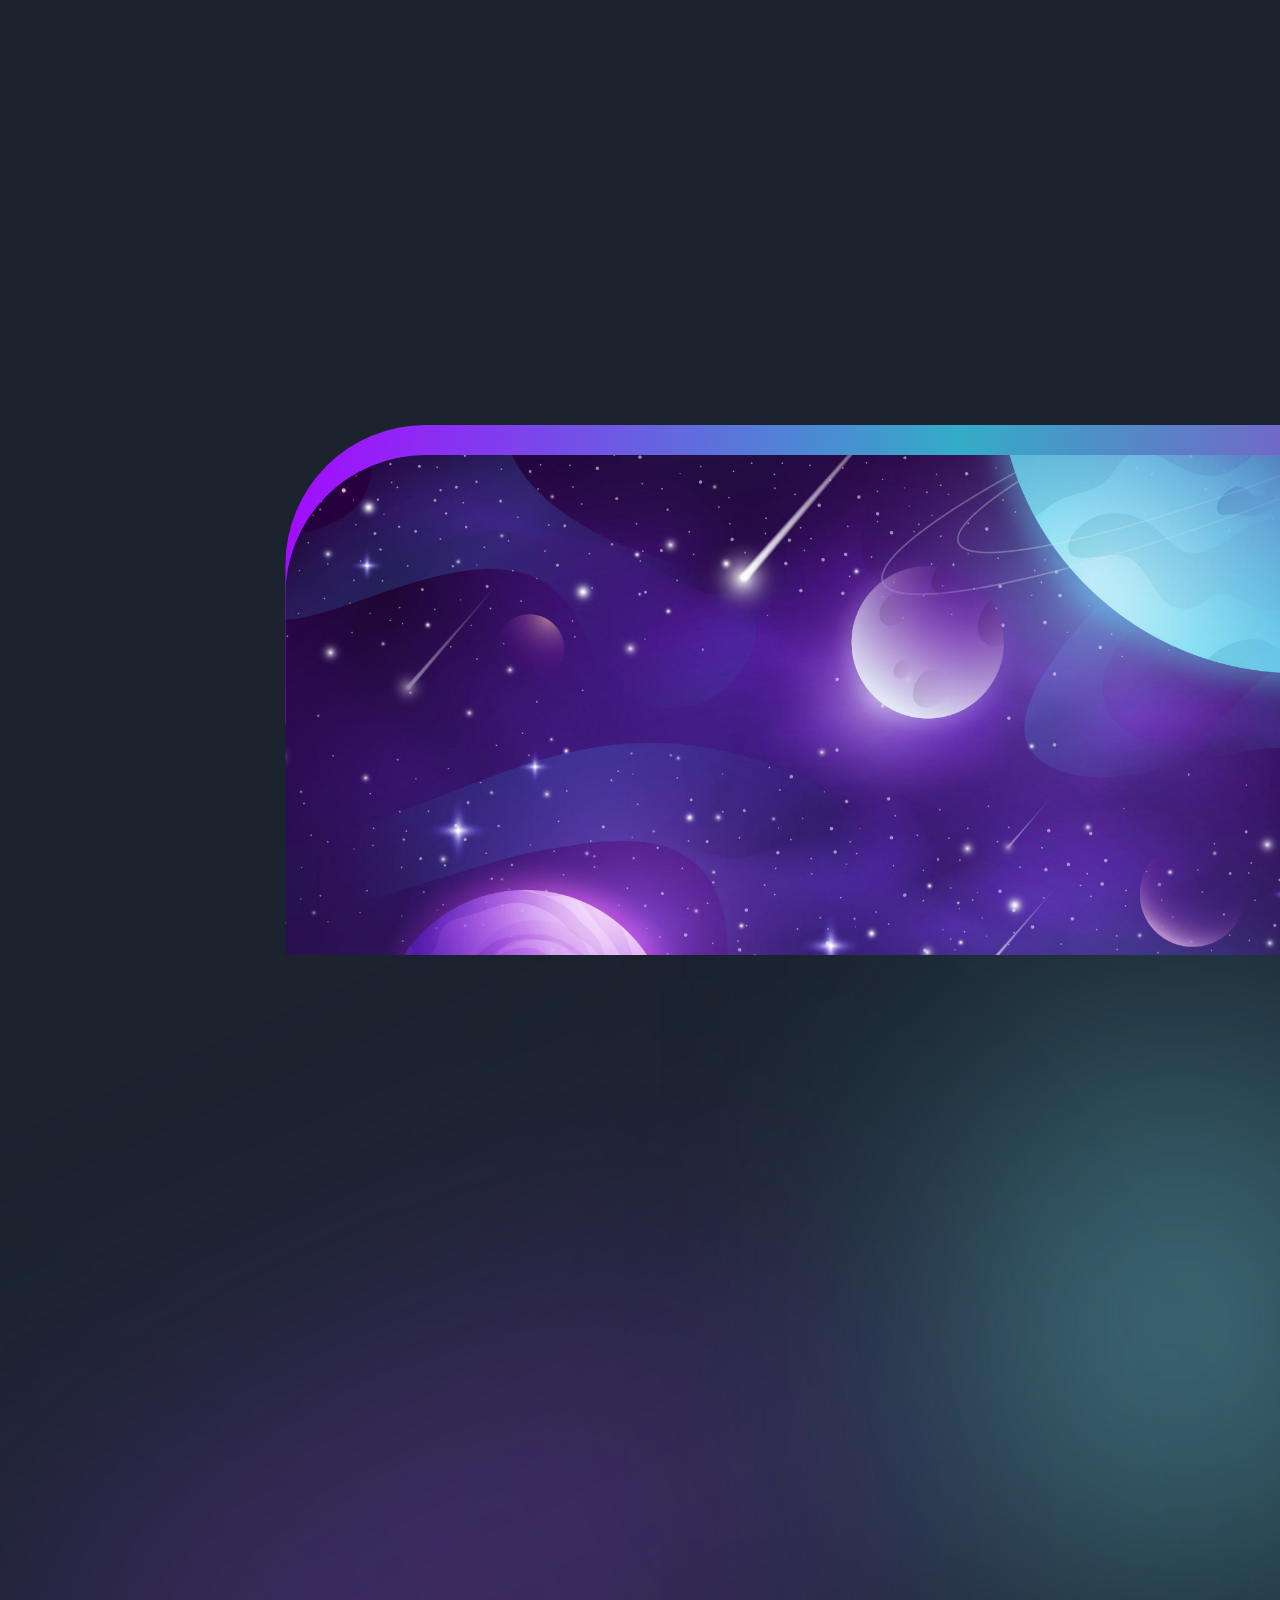
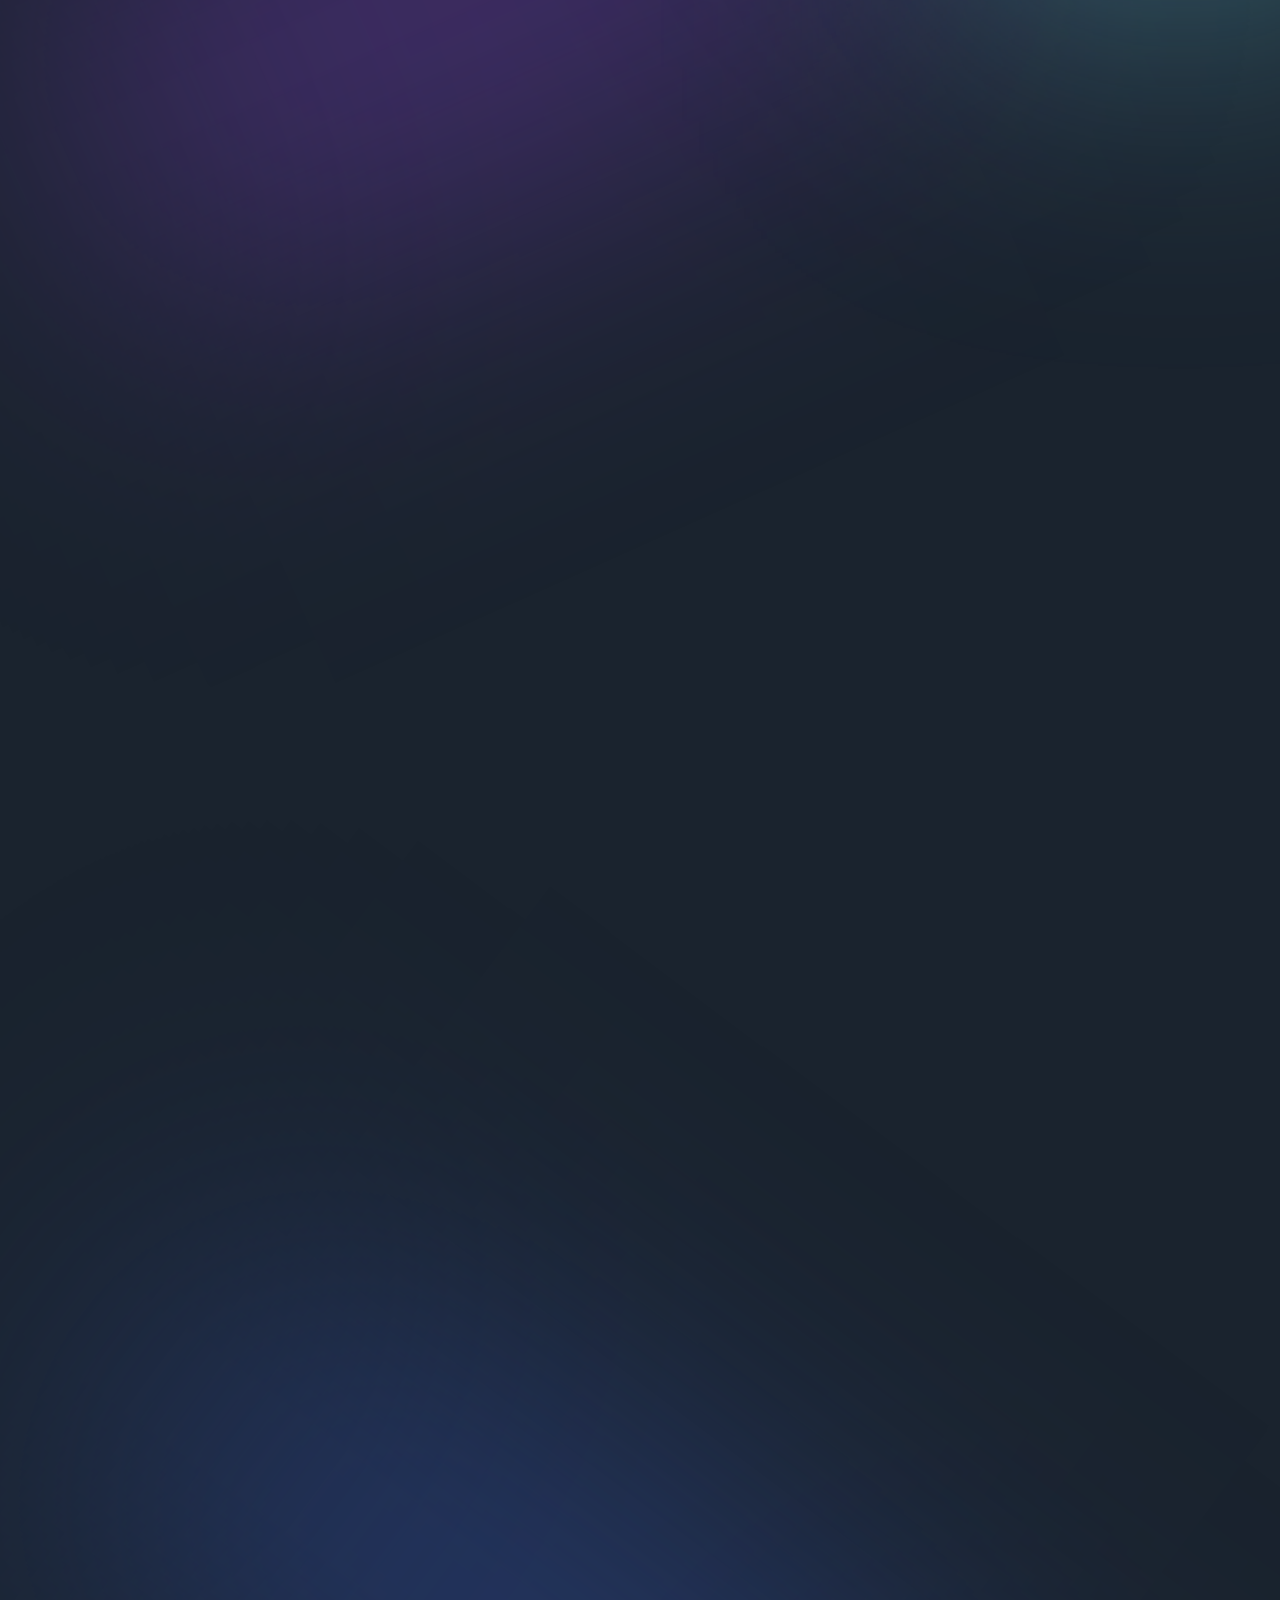
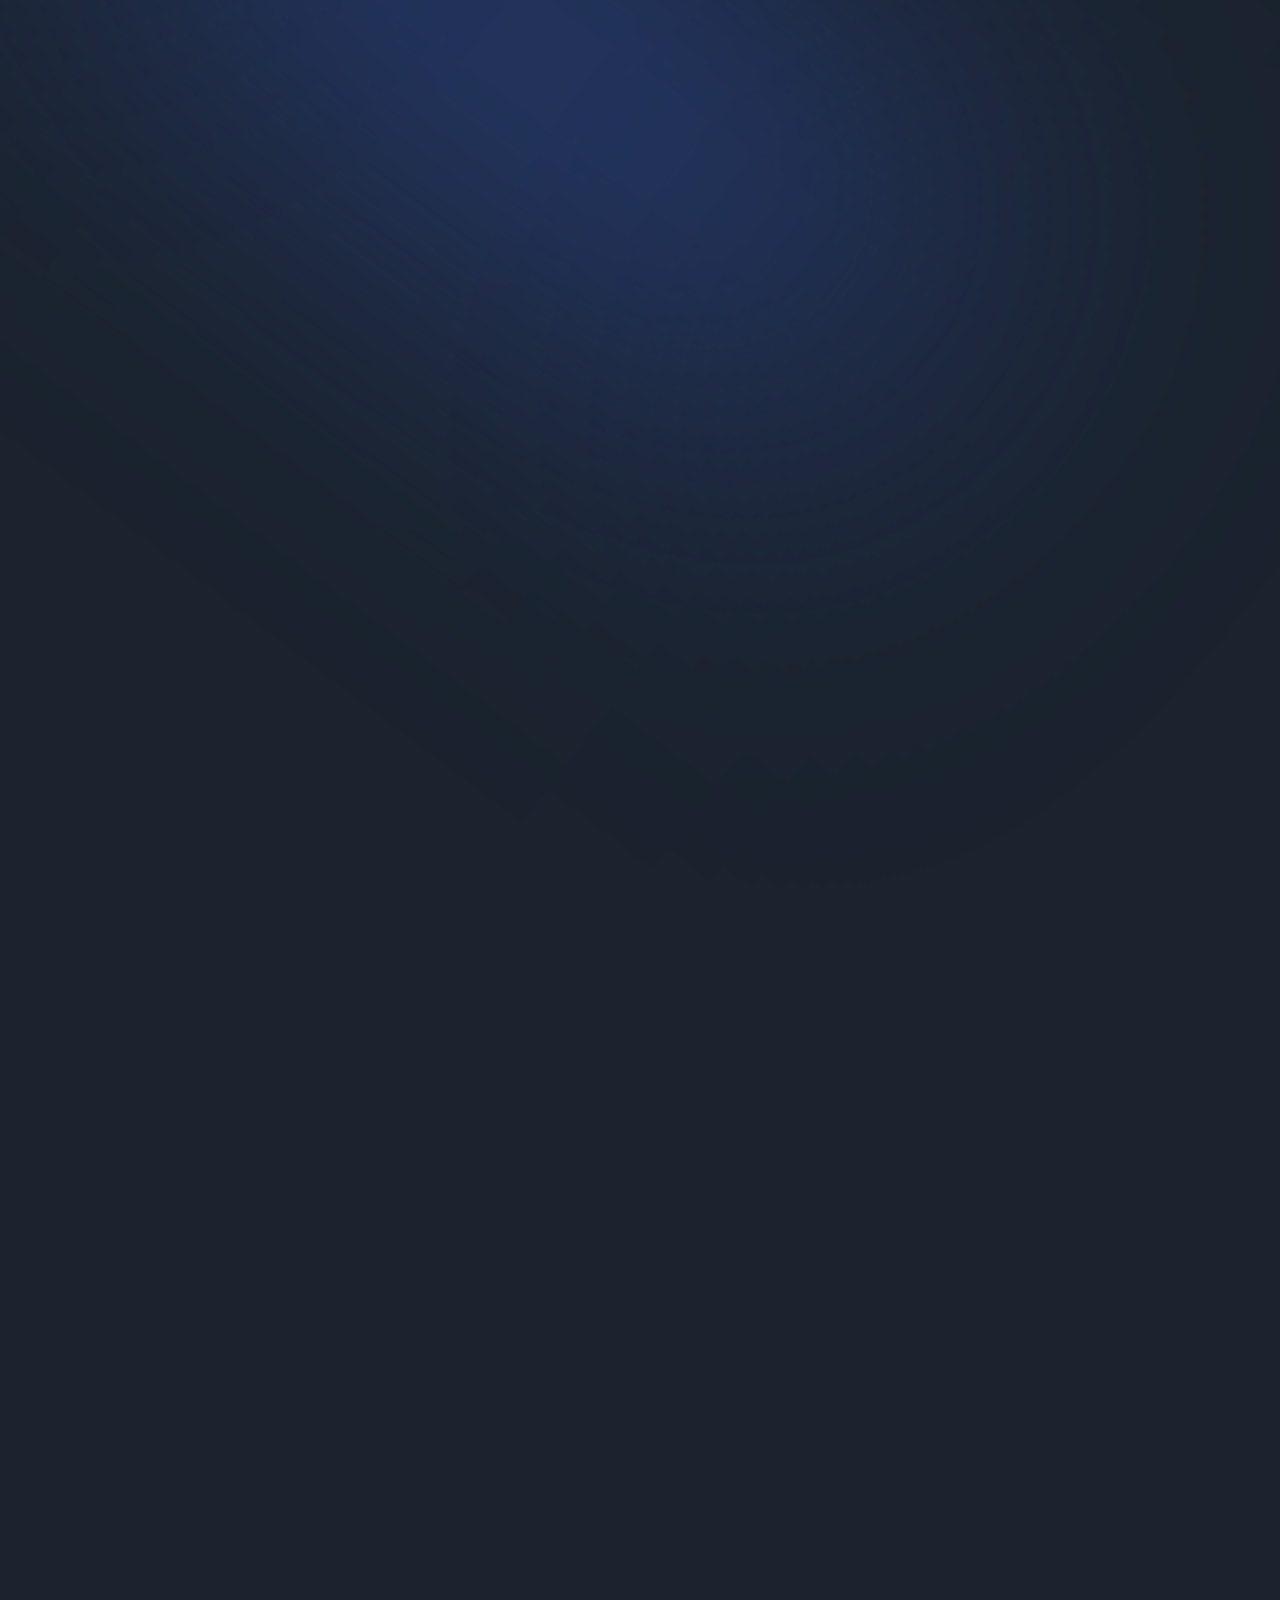
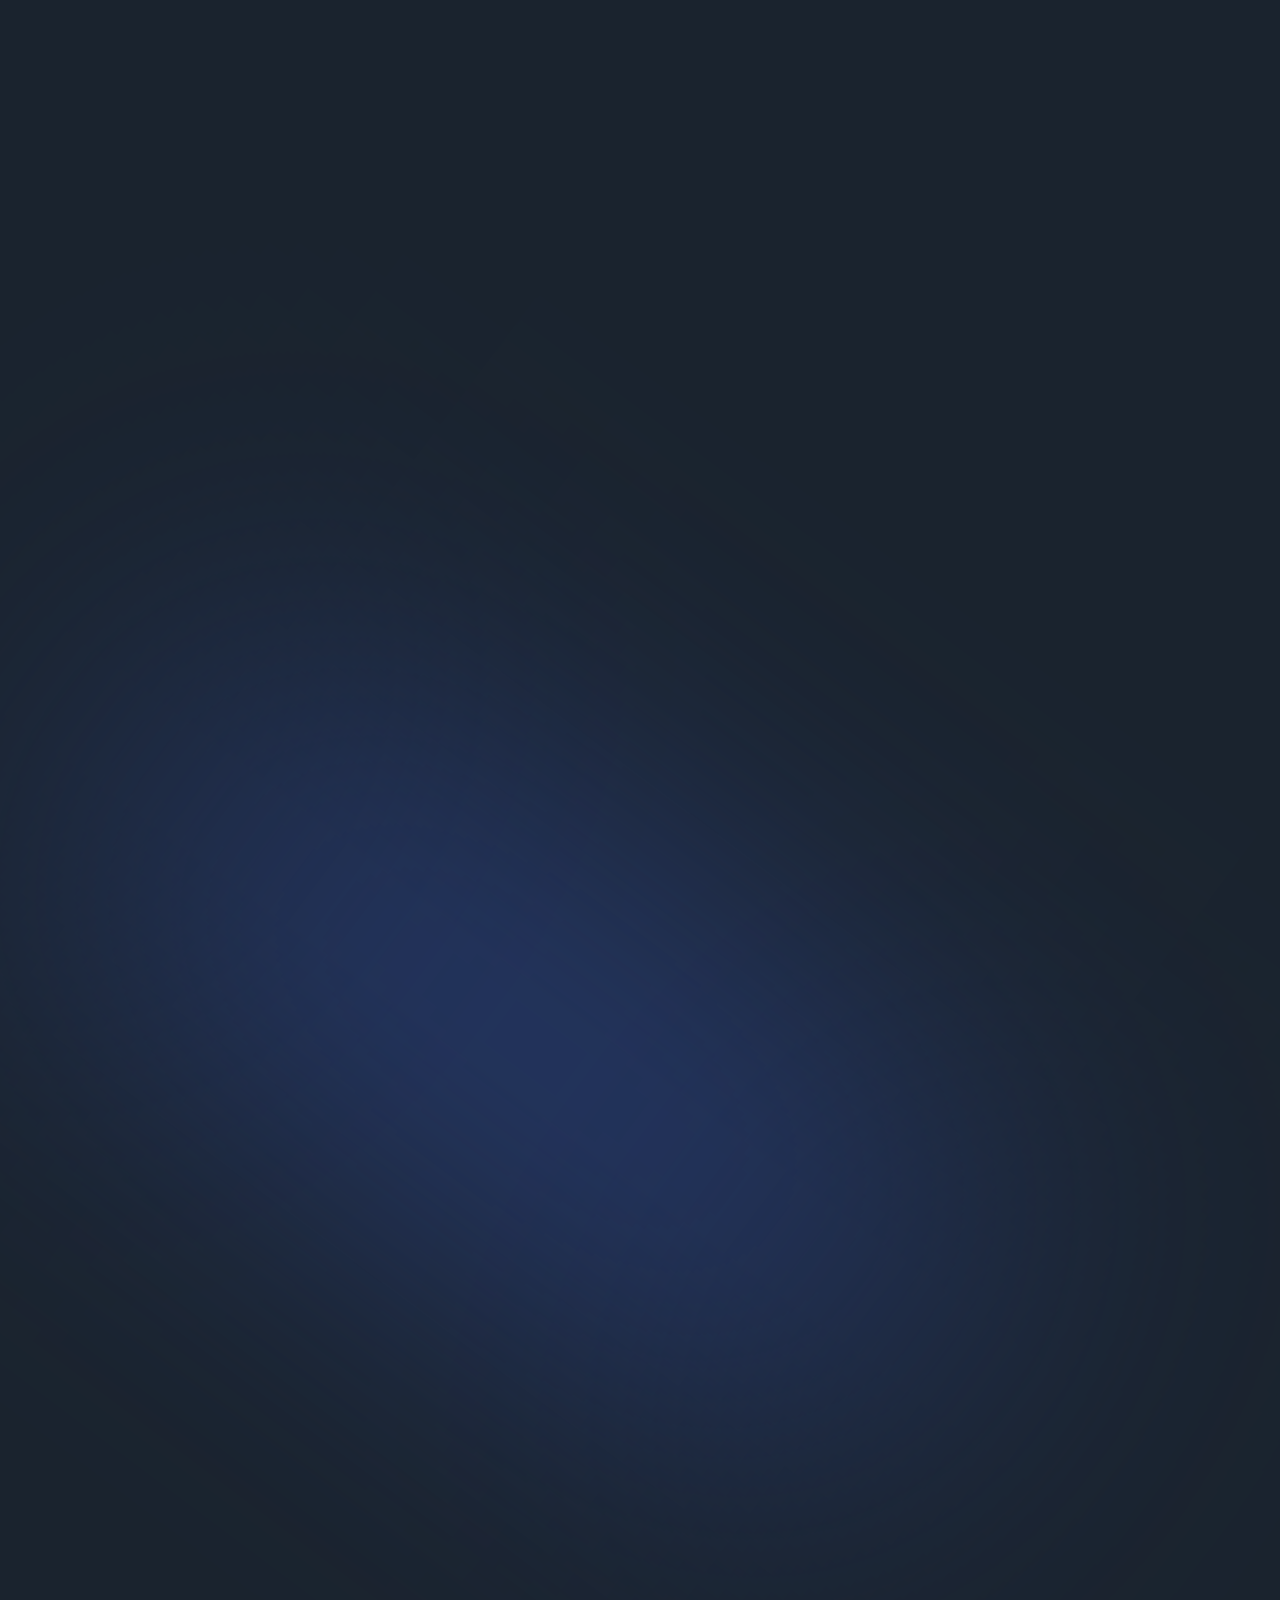
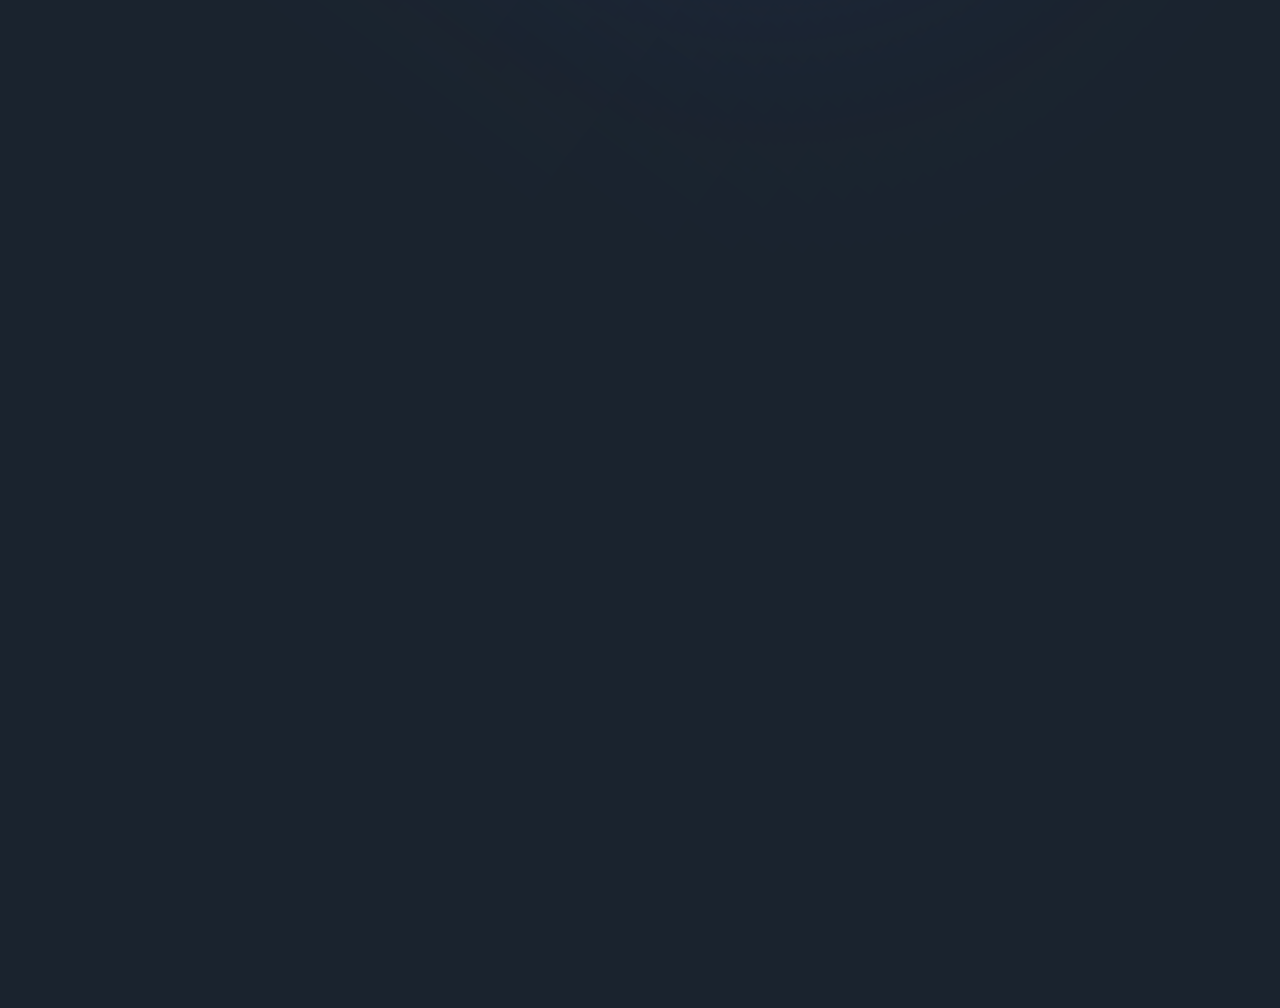
<file: index.html>
<!DOCTYPE html><html><head><meta charSet="utf-8"/><title>Metaversus</title><meta name="viewport" content="width=device-width, initial-scale=1"/><link rel="icon" href="/favicon.ico"/><link rel="preconnect" href="https://stijndv.com"/><link rel="stylesheet" href="https://stijndv.com/fonts/Eudoxus-Sans.css"/><meta name="next-head-count" content="6"/><link rel="preload" href="/_next/static/css/4086d6cdd523329c.css" as="style"/><link rel="stylesheet" href="/_next/static/css/4086d6cdd523329c.css" data-n-g=""/><noscript data-n-css=""></noscript><script defer="" nomodule="" src="/_next/static/chunks/polyfills-c67a75d1b6f99dc8.js"></script><script src="/_next/static/chunks/webpack-7a6cea4e6a92562f.js" defer=""></script><script src="/_next/static/chunks/framework-ffee79c6390da51e.js" defer=""></script><script src="/_next/static/chunks/main-e71c796c4d7cc2e4.js" defer=""></script><script src="/_next/static/chunks/pages/_app-69f127c8f656d125.js" defer=""></script><script src="/_next/static/chunks/910-b79b5d8c24e05cc6.js" defer=""></script><script src="/_next/static/chunks/pages/index-807fe8092f76d89a.js" defer=""></script><script src="/_next/static/-hS7iJpoFA4n5HJj2vD_2/_buildManifest.js" defer=""></script><script src="/_next/static/-hS7iJpoFA4n5HJj2vD_2/_ssgManifest.js" defer=""></script></head><body><div id="__next"><div class="bg-primary-black overflow-hidden"><nav class="sm:px-16 px-6 py-8 relative" style="opacity:0;transform:translateY(-50px) translateZ(0)"><div class="absolute w-[50%] inset-0 gradient-01"></div><div class="2xl:max-w-[1280px] w-full  mx-auto flex justify-between gap-8"><img src="/search.svg" alt="search" class="w-[24px] h-[24px] object-contain"/><h2 class="font-extrabold text-[24px] leading-[30px] text-white">METAVERSUS</h2><img src="/menu.svg" alt="menu" class="w-[24px] h-[24px] object contain"/></div></nav><section class="sm:py-16 xs:py-8 py-12 sm:pl-16 pl-6"><div class="2xl:max-w-[1280px] w-full mx-auto flex flex-col"><div class="flex justify-center items-center flex-col relative z-10"><h1 class="font-bold lg:text-[144px] md:text-[100px] sm:text-[60px] text-[44px] lg:leading-[158.4px] md:leading-[114.4px] sm:leading-[74.4px] leading-[64.4px] uppercase text-white" style="opacity:0;transform:translateY(50px) translateZ(0)">Metaverse</h1><div class="flex flex-row justify-center items-center" style="opacity:0;transform:translateY(50px) translateZ(0)"><h1 class="font-bold lg:text-[144px] md:text-[100px] sm:text-[60px] text-[44px] lg:leading-[158.4px] md:leading-[114.4px] sm:leading-[74.4px] leading-[64.4px] uppercase text-white">Ma</h1><div class="md:w-[212px] sm:w-[80px] w-[60px] md:h-[108px] sm:h-[48px] h-[38px] md:border-[18px] border-[9px] rounded-r-[50px] border-white sm:mx-2 mx-[6px]"></div><h1 class="font-bold lg:text-[144px] md:text-[100px] sm:text-[60px] text-[44px] lg:leading-[158.4px] md:leading-[114.4px] sm:leading-[74.4px] leading-[64.4px] uppercase text-white">NESS</h1></div></div><div class="relative w-full md:-mt-[20px] -mt-[12px]" style="transform:translateX(100%) translateY(0px) translateZ(0)"><div class="absolute w-full h-[300px] hero-gradient rounded-tl-[140px] z-[0] -top-[30px]"></div><img src="/cover.png" alt="cover" class="w-full sm:h-[500px] h-[350px] object-cover rounded-tl-[140px] z-10 relative"/><a href="#explore"><div class="w-full flex justify-end sm:-mt-[70px] -mt-[50px] pr-[50px] relative z-10"><img src="/stamp.png" alt="stamp" class="sm:w-[150px] w-[100px] sm:h-[155px] h-[155px] object-contain"/></div></a></div></div></section><div class="relative"><section class="sm:p-16 xs:p-8 px-6 py-12 relative z-10"><div class="gradient-02 z-0"></div><div class="2xl:max-w-[1280px] w-full mx-auto flex justify-center items-center flex-col"><p class="font-normal text-[14px] text-secondary-white text-center" style="opacity:0"><span style="opacity:0;transform:translateY(20px) translateZ(0)">|</span><span style="opacity:0;transform:translateY(20px) translateZ(0)"> </span><span style="opacity:0;transform:translateY(20px) translateZ(0)">A</span><span style="opacity:0;transform:translateY(20px) translateZ(0)">b</span><span style="opacity:0;transform:translateY(20px) translateZ(0)">o</span><span style="opacity:0;transform:translateY(20px) translateZ(0)">u</span><span style="opacity:0;transform:translateY(20px) translateZ(0)">t</span><span style="opacity:0;transform:translateY(20px) translateZ(0)"> </span><span style="opacity:0;transform:translateY(20px) translateZ(0)">M</span><span style="opacity:0;transform:translateY(20px) translateZ(0)">e</span><span style="opacity:0;transform:translateY(20px) translateZ(0)">t</span><span style="opacity:0;transform:translateY(20px) translateZ(0)">a</span><span style="opacity:0;transform:translateY(20px) translateZ(0)">v</span><span style="opacity:0;transform:translateY(20px) translateZ(0)">e</span><span style="opacity:0;transform:translateY(20px) translateZ(0)">r</span><span style="opacity:0;transform:translateY(20px) translateZ(0)">s</span><span style="opacity:0;transform:translateY(20px) translateZ(0)">u</span><span style="opacity:0;transform:translateY(20px) translateZ(0)">s</span></p><p class="mt-[8px] font-normal sm:text-[32px] text-[20px] text-center text-secondary-white" style="opacity:0;transform:translateX(0px) translateY(100px) translateZ(0)"><span class="font-extrabold text-white">Metaverse</span> is a new thing in the future, where you can enjoy the virtual world by feeling like it&#x27;s really real, you can feel what you feel in this metaverse world, because this is really the<!-- --> <span class="font-extrabold text-white"> <!-- -->madness of the metaverse</span> <!-- -->of today, using only<span class="font-extrabold text-white"> VR</span> devices you can easily explore the metaverse world you want, turn your dreams into reality. Let&#x27;s<!-- --> <span class="font-extrabold text-white">explore</span> the madness of the metaverse by scrolling down</p><img src="/arrow-down.svg" alt="down" class="w-[18px] h-[28px] object-contain mt-[28px]" style="opacity:0;transform:translateX(0px) translateY(100px) translateZ(0)"/></div></section><div class="gradient-03 z-0"></div><section class="sm:p-16 xs:p-8 px-6 py-12" id="explore"><div class="2xl:max-w-[1280px] w-full mx-auto flex flex-col"><p class="font-normal text-[14px] text-secondary-white text-center" style="opacity:0"><span style="opacity:0;transform:translateY(20px) translateZ(0)">|</span><span style="opacity:0;transform:translateY(20px) translateZ(0)"> </span><span style="opacity:0;transform:translateY(20px) translateZ(0)">T</span><span style="opacity:0;transform:translateY(20px) translateZ(0)">h</span><span style="opacity:0;transform:translateY(20px) translateZ(0)">e</span><span style="opacity:0;transform:translateY(20px) translateZ(0)"> </span><span style="opacity:0;transform:translateY(20px) translateZ(0)">W</span><span style="opacity:0;transform:translateY(20px) translateZ(0)">o</span><span style="opacity:0;transform:translateY(20px) translateZ(0)">r</span><span style="opacity:0;transform:translateY(20px) translateZ(0)">l</span><span style="opacity:0;transform:translateY(20px) translateZ(0)">d</span></p><h2 class="mt-[8px] font-bold md:text-[64px] text-[40px] text-white text-center" style="opacity:0;transform:translateY(20px) translateZ(0)">Choose the world you want<br class="md:block hidden"/> to explore<!-- --> </h2><div class="mt-[50px] flex lg:flex-row flex-col min-h-[70vh] gap-5"><div class="relative lg:flex[0.5] flex-[2]
    flex items-center justify-center min-w-[170px] h-[700px] transition-[flex] duration-[0.7s] ease-out-flex cursor-pointer 
    " style="opacity:0;transform:translateX(-100px) translateY(0px) translateZ(0)"><img src="/planet-01.png" alt="The Hogwarts" class="absolute w-full h-full object-cover rounded-[24px]"/><h3 class="font-semibold sm:text-[26px] text-[18px] text-white absolute z-0 lg:bottom-20 lg:rotate-[-90deg] lg:origin-[0,0]">The Hogwarts</h3></div><div class="relative lg:flex[3.5] flex-[10]
    flex items-center justify-center min-w-[170px] h-[700px] transition-[flex] duration-[0.7s] ease-out-flex cursor-pointer 
    " style="opacity:0;transform:translateX(-100px) translateY(0px) translateZ(0)"><img src="/planet-02.png" alt="The Upside Down" class="absolute w-full h-full object-cover rounded-[24px]"/><div class="absolute bottom-0 p-8 justify-start w-full flex-col bg-[rgba(0,0,0,0.5)] rounded-b-[24px]"><div class="flex justify-center items-center w-[60px] h-[60px] rounded-[60px] glassmorphism mb-[16px]"><img src="/headset.svg" alt="headset" class="w-1/2 h1/2 object-contain"/></div><p class="font-normal text-[16px] leading-[20px] text-white uppercase">Enter the Metaverse</p><h2 class="mt-[24px] font-semibold sm:text-[32px] text-[24px] text-white">The Upside Down</h2></div></div><div class="relative lg:flex[0.5] flex-[2]
    flex items-center justify-center min-w-[170px] h-[700px] transition-[flex] duration-[0.7s] ease-out-flex cursor-pointer 
    " style="opacity:0;transform:translateX(-100px) translateY(0px) translateZ(0)"><img src="/planet-03.png" alt="Kadirojo Permai" class="absolute w-full h-full object-cover rounded-[24px]"/><h3 class="font-semibold sm:text-[26px] text-[18px] text-white absolute z-0 lg:bottom-20 lg:rotate-[-90deg] lg:origin-[0,0]">Kadirojo Permai</h3></div><div class="relative lg:flex[0.5] flex-[2]
    flex items-center justify-center min-w-[170px] h-[700px] transition-[flex] duration-[0.7s] ease-out-flex cursor-pointer 
    " style="opacity:0;transform:translateX(-100px) translateY(0px) translateZ(0)"><img src="/planet-04.png" alt="Paradise Island" class="absolute w-full h-full object-cover rounded-[24px]"/><h3 class="font-semibold sm:text-[26px] text-[18px] text-white absolute z-0 lg:bottom-20 lg:rotate-[-90deg] lg:origin-[0,0]">Paradise Island</h3></div><div class="relative lg:flex[0.5] flex-[2]
    flex items-center justify-center min-w-[170px] h-[700px] transition-[flex] duration-[0.7s] ease-out-flex cursor-pointer 
    " style="opacity:0;transform:translateX(-100px) translateY(0px) translateZ(0)"><img src="/planet-05.png" alt="Hawkins Labs" class="absolute w-full h-full object-cover rounded-[24px]"/><h3 class="font-semibold sm:text-[26px] text-[18px] text-white absolute z-0 lg:bottom-20 lg:rotate-[-90deg] lg:origin-[0,0]">Hawkins Labs</h3></div></div></div></section></div><div class="relative"><section class="sm:p-16 xs:p-8 px-6 py-12 relative z-10"><div class="2xl:max-w-[1280px] w-full mx-auto flex lg:flex-row flex-col gap-8"><div class="flex justify-center items-center flex-1" style="transform:translateX(-100%) rotate(120deg) translateZ(0)"><img src="/get-started.png" alt="get-started" class="w-[90%] h-[90%] object-contain"/></div><div class="flex-[0.75] flex justify-center flex-col" style="opacity:0;transform:translateX(100px) translateY(0px) translateZ(0)"><p class="font-normal text-[14px] text-secondary-white undefined" style="opacity:0"><span style="opacity:0;transform:translateY(20px) translateZ(0)">|</span><span style="opacity:0;transform:translateY(20px) translateZ(0)"> </span><span style="opacity:0;transform:translateY(20px) translateZ(0)">H</span><span style="opacity:0;transform:translateY(20px) translateZ(0)">o</span><span style="opacity:0;transform:translateY(20px) translateZ(0)">w</span><span style="opacity:0;transform:translateY(20px) translateZ(0)"> </span><span style="opacity:0;transform:translateY(20px) translateZ(0)">M</span><span style="opacity:0;transform:translateY(20px) translateZ(0)">e</span><span style="opacity:0;transform:translateY(20px) translateZ(0)">t</span><span style="opacity:0;transform:translateY(20px) translateZ(0)">a</span><span style="opacity:0;transform:translateY(20px) translateZ(0)">e</span><span style="opacity:0;transform:translateY(20px) translateZ(0)">v</span><span style="opacity:0;transform:translateY(20px) translateZ(0)">e</span><span style="opacity:0;transform:translateY(20px) translateZ(0)">r</span><span style="opacity:0;transform:translateY(20px) translateZ(0)">s</span><span style="opacity:0;transform:translateY(20px) translateZ(0)">u</span><span style="opacity:0;transform:translateY(20px) translateZ(0)">s</span><span style="opacity:0;transform:translateY(20px) translateZ(0)"> </span><span style="opacity:0;transform:translateY(20px) translateZ(0)">W</span><span style="opacity:0;transform:translateY(20px) translateZ(0)">o</span><span style="opacity:0;transform:translateY(20px) translateZ(0)">r</span><span style="opacity:0;transform:translateY(20px) translateZ(0)">k</span><span style="opacity:0;transform:translateY(20px) translateZ(0)">s</span></p><h2 class="mt-[8px] font-bold md:text-[64px] text-[40px] text-white undefined" style="opacity:0;transform:translateY(20px) translateZ(0)">Get Started with just a few clicks</h2><div class="mt-[31px] flex flex-col max-w-[370px] gap-[24px]"><div class="flex justify-center items-center flex-row"><div class="flex justify-center items-center w-[70px] h-[70px] rounded-[24px] bg-[#323f5d]"><p class="font-bold text-[20px] text-white">0<!-- -->1</p></div><p class="flex-1 ml-[30px] font-normal text-[18px] text-[#b0b0b0] leading-[32px]">Find a world that suits you and you want to enter</p></div><div class="flex justify-center items-center flex-row"><div class="flex justify-center items-center w-[70px] h-[70px] rounded-[24px] bg-[#323f5d]"><p class="font-bold text-[20px] text-white">0<!-- -->2</p></div><p class="flex-1 ml-[30px] font-normal text-[18px] text-[#b0b0b0] leading-[32px]">Enter the world by reading basmalah to be safe</p></div><div class="flex justify-center items-center flex-row"><div class="flex justify-center items-center w-[70px] h-[70px] rounded-[24px] bg-[#323f5d]"><p class="font-bold text-[20px] text-white">0<!-- -->3</p></div><p class="flex-1 ml-[30px] font-normal text-[18px] text-[#b0b0b0] leading-[32px]">No need to beat around the bush, just stay on the gas and have fun</p></div></div></div></div></section><div class="gradient-04 z-0"></div><section class="sm:p-16 xs:p-8 px-6 py-12 relative z-10"><div class="2xl:max-w-[1280px] w-full mx-auto flex lg:flex-row flex-col gap-8"><div class="flex-[0.75] flex justify-center flex-col" style="opacity:0;transform:translateX(-100px) translateY(0px) translateZ(0)"><p class="font-normal text-[14px] text-secondary-white undefined" style="opacity:0"><span style="opacity:0;transform:translateY(20px) translateZ(0)">|</span><span style="opacity:0;transform:translateY(20px) translateZ(0)"> </span><span style="opacity:0;transform:translateY(20px) translateZ(0)">W</span><span style="opacity:0;transform:translateY(20px) translateZ(0)">h</span><span style="opacity:0;transform:translateY(20px) translateZ(0)">a</span><span style="opacity:0;transform:translateY(20px) translateZ(0)">t</span><span style="opacity:0;transform:translateY(20px) translateZ(0)">&#x27;</span><span style="opacity:0;transform:translateY(20px) translateZ(0)">s</span><span style="opacity:0;transform:translateY(20px) translateZ(0)"> </span><span style="opacity:0;transform:translateY(20px) translateZ(0)">N</span><span style="opacity:0;transform:translateY(20px) translateZ(0)">e</span><span style="opacity:0;transform:translateY(20px) translateZ(0)">w</span><span style="opacity:0;transform:translateY(20px) translateZ(0)">?</span></p><h2 class="mt-[8px] font-bold md:text-[64px] text-[40px] text-white undefined" style="opacity:0;transform:translateY(20px) translateZ(0)">What&#x27;s new about Metaversus?</h2><div class="mt-[31px] flex flex-wrap gap-[24px]"><div class="flex-1 flex flex-col sm:max-w-[250px] min-w-[210px]"><div class="flex justify-center items-center w-[70px] h-[60px] rounded-[24px] bg-[#323f5d]"><img src="/vrpano.svg" alt="icon" class="w-1/2 h1/2 object contain"/></div><div><h1 class="mt-[26px] font-bold text-[24px] leading-[30px] text-white">Title <!-- -->A new world</h1><p class="flex-1 mt-[16px] font-normal text-[18px] text-[#b0b0b0] leading-[32px]">we have the latest update with new world for you to try never mind</p></div></div><div class="flex-1 flex flex-col sm:max-w-[250px] min-w-[210px]"><div class="flex justify-center items-center w-[70px] h-[60px] rounded-[24px] bg-[#323f5d]"><img src="/headset.svg" alt="icon" class="w-1/2 h1/2 object contain"/></div><div><h1 class="mt-[26px] font-bold text-[24px] leading-[30px] text-white">Title <!-- -->More realistic</h1><p class="flex-1 mt-[16px] font-normal text-[18px] text-[#b0b0b0] leading-[32px]">In the latest update, your eyes are narrow, making the world more realistic than ever</p></div></div></div></div><div class="flex justify-center items-center flex-1" style="transform:translateX(100%) rotate(120deg) translateZ(0)"><img src="/whats-new.png" alt="whats-new" class="w-[90%] h-[90%] object-contain"/></div></div></section></div><section class="sm:p-16 xs:p-8 px-6 py-12 relative z-10"><div class="2xl:max-w-[1280px] w-full mx-auto flex flex-col"><p class="font-normal text-[14px] text-secondary-white text-center" style="opacity:0"><span style="opacity:0;transform:translateY(20px) translateZ(0)">|</span><span style="opacity:0;transform:translateY(20px) translateZ(0)"> </span><span style="opacity:0;transform:translateY(20px) translateZ(0)">P</span><span style="opacity:0;transform:translateY(20px) translateZ(0)">e</span><span style="opacity:0;transform:translateY(20px) translateZ(0)">o</span><span style="opacity:0;transform:translateY(20px) translateZ(0)">p</span><span style="opacity:0;transform:translateY(20px) translateZ(0)">l</span><span style="opacity:0;transform:translateY(20px) translateZ(0)">e</span><span style="opacity:0;transform:translateY(20px) translateZ(0)"> </span><span style="opacity:0;transform:translateY(20px) translateZ(0)">o</span><span style="opacity:0;transform:translateY(20px) translateZ(0)">n</span><span style="opacity:0;transform:translateY(20px) translateZ(0)"> </span><span style="opacity:0;transform:translateY(20px) translateZ(0)">t</span><span style="opacity:0;transform:translateY(20px) translateZ(0)">h</span><span style="opacity:0;transform:translateY(20px) translateZ(0)">e</span><span style="opacity:0;transform:translateY(20px) translateZ(0)"> </span><span style="opacity:0;transform:translateY(20px) translateZ(0)">W</span><span style="opacity:0;transform:translateY(20px) translateZ(0)">o</span><span style="opacity:0;transform:translateY(20px) translateZ(0)">r</span><span style="opacity:0;transform:translateY(20px) translateZ(0)">l</span><span style="opacity:0;transform:translateY(20px) translateZ(0)">d</span></p><h2 class="mt-[8px] font-bold md:text-[64px] text-[40px] text-white text-center" style="opacity:0;transform:translateY(20px) translateZ(0)">Track friends around you and invite them to play together in the same world</h2><div class="relative mt-[68px] flex w-full h-[550px]" style="opacity:0;transform:translateX(0px) translateY(100px) translateZ(0)"><img src="/map.png" alt="map" class="w-full h-full object-cover"/><div class="absolute bottom-20 right-20 w-[70px] h-[70px] p-[6px] rounded-full bg-[#5d6680]"><img src="/people-01.png" alt="people" class="w-full h-full"/></div><div class="absolute top-10 left-20 w-[70px] h-[70px] p-[6px] rounded-full bg-[#5d6680]"><img src="/people-02.png" alt="people" class="w-full h-full"/></div><div class="absolute top-1/2 left-[45%] w-[70px] h-[70px] p-[6px] rounded-full bg-[#5d6680] sm:invisible md:visible"><img src="/people-03.png" alt="people" class="w-full h-full"/></div></div></div></section><div class="relative"><section class="sm:p-16 xs:p-8 px-6 py-12 relative z-10"><div class="2xl:max-w-[1280px] w-full mx-auto flex flex-col"><p class="font-normal text-[14px] text-secondary-white text-center" style="opacity:0"><span style="opacity:0;transform:translateY(20px) translateZ(0)">|</span><span style="opacity:0;transform:translateY(20px) translateZ(0)"> </span><span style="opacity:0;transform:translateY(20px) translateZ(0)">I</span><span style="opacity:0;transform:translateY(20px) translateZ(0)">n</span><span style="opacity:0;transform:translateY(20px) translateZ(0)">s</span><span style="opacity:0;transform:translateY(20px) translateZ(0)">i</span><span style="opacity:0;transform:translateY(20px) translateZ(0)">g</span><span style="opacity:0;transform:translateY(20px) translateZ(0)">h</span><span style="opacity:0;transform:translateY(20px) translateZ(0)">t</span></p><h2 class="mt-[8px] font-bold md:text-[64px] text-[40px] text-white text-center" style="opacity:0;transform:translateY(20px) translateZ(0)">Insight about metaverse</h2><div class="mt-[50px] flex flex-col gap-[30px]"><div class="flex md:flex-row flex-col gap-4" style="opacity:0;transform:translateX(0px) translateY(100px) translateZ(0)"><img src="/planet-06.png" alt="planet-01" class="md:w-[270px] w-full h-[250px] rounded-[32px] object-cover"/><div class="w-full flex justify-between items-center"><div class="flex-1 md:ml-[62px] flex flex-col max-w-[650px]"><h4 class="font-normal lg:text-[42px] text-[26px] text-white">The launch of the Metaverse makes Elon musk ketar-ketir</h4><p class="mt-[16px] font-normal lg:text-[20px] text-[14px] text-secondary-white">Magna etiam tempor orci eu lobortis elementum nibh tellus molestie. Diam maecenas sed enim ut sem viverra alique.</p></div><div class="lg:flex hidden items-center justify-center w-[100px] h-[100px] rounded-full bg-tranparent border-[1px] border-white"><img src="/arrow.svg" alt="arrow" class="w-[40%] h-[40%] object-contain"/></div></div></div><div class="flex md:flex-row flex-col gap-4" style="opacity:0;transform:translateX(0px) translateY(100px) translateZ(0)"><img src="/planet-07.png" alt="planet-01" class="md:w-[270px] w-full h-[250px] rounded-[32px] object-cover"/><div class="w-full flex justify-between items-center"><div class="flex-1 md:ml-[62px] flex flex-col max-w-[650px]"><h4 class="font-normal lg:text-[42px] text-[26px] text-white">7 tips to easily master the madness of the Metaverse</h4><p class="mt-[16px] font-normal lg:text-[20px] text-[14px] text-secondary-white">Vitae congue eu consequat ac felis donec. Et magnis dis parturient montes nascetur ridiculus mus. Convallis tellus id interdum</p></div><div class="lg:flex hidden items-center justify-center w-[100px] h-[100px] rounded-full bg-tranparent border-[1px] border-white"><img src="/arrow.svg" alt="arrow" class="w-[40%] h-[40%] object-contain"/></div></div></div><div class="flex md:flex-row flex-col gap-4" style="opacity:0;transform:translateX(0px) translateY(100px) translateZ(0)"><img src="/planet-08.png" alt="planet-01" class="md:w-[270px] w-full h-[250px] rounded-[32px] object-cover"/><div class="w-full flex justify-between items-center"><div class="flex-1 md:ml-[62px] flex flex-col max-w-[650px]"><h4 class="font-normal lg:text-[42px] text-[26px] text-white">With one platform you can explore the whole world virtually</h4><p class="mt-[16px] font-normal lg:text-[20px] text-[14px] text-secondary-white">Quam quisque id diam vel quam elementum. Viverra nam libero justo laoreet sit amet cursus sit. Mauris in aliquam sem</p></div><div class="lg:flex hidden items-center justify-center w-[100px] h-[100px] rounded-full bg-tranparent border-[1px] border-white"><img src="/arrow.svg" alt="arrow" class="w-[40%] h-[40%] object-contain"/></div></div></div></div></div></section><div class="gradient-04 z-0"></div><section class="sm:p-16 xs:p-8 px-6 py-12 relative z-10"><div class="2xl:max-w-[1280px] w-full mx-auto flex flex-col lg:flex-row gap-6"><div class="flex-[0.5] lg:max-w-[370px] flex justify-end flex-col gradient-05 sm:p-8 p-4 rounded-[32px] border-[1px] border-[#6a6a6a] relative" style="opacity:0;transform:translateX(-100px) translateY(0px) translateZ(0)"><div class="feedback-gradient"></div><div><h4 class="font-bold sm:text-[32px] text-[26px] sm:leading-[40px] leading-[36px] text-white">Samantha</h4><p class="mt-[8px] font-normal sm:text-[18px] text-[12px] sm:leading-[22px] leading-[16px] text-white">Founder | Metaversus</p></div><p class="mt-[24px] font-normal sm:text-[24px] text-[18px] sm:leading-[45px] leading-[39px] text-white">&quot;With the development of today&#x27;s technology, metaverse is very useful for today&#x27;s work, or can be called web 3.0 by using metaverse you can use it as anything&quot;</p></div><div class="relative flex-1 flex justify-center items-center" style="opacity:0;transform:translateX(100px) translateY(0px) translateZ(0)"><img src="/planet-09.png" alt="planet-09" class="w-full lg:h-[610px] h-auto min-h-[210px] object-cover rounded-[40px]"/><div class="lg:block hidden absolute -left-[10%] top-[3%]" style="opacity:0;transform:scale(0) translateZ(0)"><img src="/stamp.png" alt="stamp" class="w-[155px] h-[155px] object-contain"/></div></div></div></section></div><footer class="sm:p-16 xs:p-8 px-6 py-12 py-8 relative" style="opacity:0;transform:translateY(50px) translateZ(0)"><div class="footer-gradient"></div><div class="2xl:max-w-[1280px] w-full mx-auto flex flex-col gap-8"><div class="flex items-center justify-between flex-wrap gap-5"><h4 class="font-bold md:text-[64px] text-[44px] text-white">Enter the Metaverse</h4><button type="button" class="flex items-center h-fit py-4 px-6 bg-[#25618b] rounded-[32px] gap-[12px]"><img src="/headset.svg" alt="headset" class="w-[24px] h-[24px] object-contain"/><span class="font-normal text-[16px] text-white">ENTER METAVERSE</span></button></div><div class="flex flex-col"><div class="mb-[50px] h-[2px] bg-white opacity-10"></div><div class="flex items-center justify-between flex-wrap gap-4"><h4 class="font-extrabold text-[24px] text-white">Metaversus</h4><p class="font-normal text-[14px] text-white opacity-50">Copyright @ 2021 - 2022 Metaversus. All rights reserved.</p><div class="flex gap-4"><img src="/twitter.svg" alt="twitter" class="w-[24px] h-[24px] object-contain cursor-pointer"/><img src="/linkedin.svg" alt="linkedin" class="w-[24px] h-[24px] object-contain cursor-pointer"/><img src="/instagram.svg" alt="instagram" class="w-[24px] h-[24px] object-contain cursor-pointer"/><img src="/facebook.svg" alt="facebook" class="w-[24px] h-[24px] object-contain cursor-pointer"/></div></div></div></div></footer></div></div><script id="__NEXT_DATA__" type="application/json">{"props":{"pageProps":{}},"page":"/","query":{},"buildId":"-hS7iJpoFA4n5HJj2vD_2","nextExport":true,"autoExport":true,"isFallback":false,"scriptLoader":[]}</script></body></html>
</file>
<file: _next/static/css/4086d6cdd523329c.css>
/*
! tailwindcss v3.2.4 | MIT License | https://tailwindcss.com
*/*,:after,:before{box-sizing:border-box;border:0 solid #e5e7eb}:after,:before{--tw-content:""}html{line-height:1.5;-webkit-text-size-adjust:100%;-moz-tab-size:4;-o-tab-size:4;tab-size:4;font-family:ui-sans-serif,system-ui,-apple-system,BlinkMacSystemFont,Segoe UI,Roboto,Helvetica Neue,Arial,Noto Sans,sans-serif,Apple Color Emoji,Segoe UI Emoji,Segoe UI Symbol,Noto Color Emoji;font-feature-settings:normal}body{margin:0;line-height:inherit}hr{height:0;color:inherit;border-top-width:1px}abbr:where([title]){-webkit-text-decoration:underline dotted;text-decoration:underline dotted}h1,h2,h3,h4,h5,h6{font-size:inherit;font-weight:inherit}a{color:inherit;text-decoration:inherit}b,strong{font-weight:bolder}code,kbd,pre,samp{font-family:ui-monospace,SFMono-Regular,Menlo,Monaco,Consolas,Liberation Mono,Courier New,monospace;font-size:1em}small{font-size:80%}sub,sup{font-size:75%;line-height:0;position:relative;vertical-align:baseline}sub{bottom:-.25em}sup{top:-.5em}table{text-indent:0;border-color:inherit;border-collapse:collapse}button,input,optgroup,select,textarea{font-family:inherit;font-size:100%;font-weight:inherit;line-height:inherit;color:inherit;margin:0;padding:0}button,select{text-transform:none}[type=button],[type=reset],[type=submit],button{-webkit-appearance:button;background-color:transparent;background-image:none}:-moz-focusring{outline:auto}:-moz-ui-invalid{box-shadow:none}progress{vertical-align:baseline}::-webkit-inner-spin-button,::-webkit-outer-spin-button{height:auto}[type=search]{-webkit-appearance:textfield;outline-offset:-2px}::-webkit-search-decoration{-webkit-appearance:none}::-webkit-file-upload-button{-webkit-appearance:button;font:inherit}summary{display:list-item}blockquote,dd,dl,figure,h1,h2,h3,h4,h5,h6,hr,p,pre{margin:0}fieldset{margin:0}fieldset,legend{padding:0}menu,ol,ul{list-style:none;margin:0;padding:0}textarea{resize:vertical}input::-moz-placeholder,textarea::-moz-placeholder{opacity:1;color:#9ca3af}input::placeholder,textarea::placeholder{opacity:1;color:#9ca3af}[role=button],button{cursor:pointer}:disabled{cursor:default}audio,canvas,embed,iframe,img,object,svg,video{display:block;vertical-align:middle}img,video{max-width:100%;height:auto}[hidden]{display:none}*,:after,:before{--tw-border-spacing-x:0;--tw-border-spacing-y:0;--tw-translate-x:0;--tw-translate-y:0;--tw-rotate:0;--tw-skew-x:0;--tw-skew-y:0;--tw-scale-x:1;--tw-scale-y:1;--tw-pan-x: ;--tw-pan-y: ;--tw-pinch-zoom: ;--tw-scroll-snap-strictness:proximity;--tw-ordinal: ;--tw-slashed-zero: ;--tw-numeric-figure: ;--tw-numeric-spacing: ;--tw-numeric-fraction: ;--tw-ring-inset: ;--tw-ring-offset-width:0px;--tw-ring-offset-color:#fff;--tw-ring-color:rgba(59,130,246,.5);--tw-ring-offset-shadow:0 0 #0000;--tw-ring-shadow:0 0 #0000;--tw-shadow:0 0 #0000;--tw-shadow-colored:0 0 #0000;--tw-blur: ;--tw-brightness: ;--tw-contrast: ;--tw-grayscale: ;--tw-hue-rotate: ;--tw-invert: ;--tw-saturate: ;--tw-sepia: ;--tw-drop-shadow: ;--tw-backdrop-blur: ;--tw-backdrop-brightness: ;--tw-backdrop-contrast: ;--tw-backdrop-grayscale: ;--tw-backdrop-hue-rotate: ;--tw-backdrop-invert: ;--tw-backdrop-opacity: ;--tw-backdrop-saturate: ;--tw-backdrop-sepia: }::backdrop{--tw-border-spacing-x:0;--tw-border-spacing-y:0;--tw-translate-x:0;--tw-translate-y:0;--tw-rotate:0;--tw-skew-x:0;--tw-skew-y:0;--tw-scale-x:1;--tw-scale-y:1;--tw-pan-x: ;--tw-pan-y: ;--tw-pinch-zoom: ;--tw-scroll-snap-strictness:proximity;--tw-ordinal: ;--tw-slashed-zero: ;--tw-numeric-figure: ;--tw-numeric-spacing: ;--tw-numeric-fraction: ;--tw-ring-inset: ;--tw-ring-offset-width:0px;--tw-ring-offset-color:#fff;--tw-ring-color:rgba(59,130,246,.5);--tw-ring-offset-shadow:0 0 #0000;--tw-ring-shadow:0 0 #0000;--tw-shadow:0 0 #0000;--tw-shadow-colored:0 0 #0000;--tw-blur: ;--tw-brightness: ;--tw-contrast: ;--tw-grayscale: ;--tw-hue-rotate: ;--tw-invert: ;--tw-saturate: ;--tw-sepia: ;--tw-drop-shadow: ;--tw-backdrop-blur: ;--tw-backdrop-brightness: ;--tw-backdrop-contrast: ;--tw-backdrop-grayscale: ;--tw-backdrop-hue-rotate: ;--tw-backdrop-invert: ;--tw-backdrop-opacity: ;--tw-backdrop-saturate: ;--tw-backdrop-sepia: }.absolute{position:absolute}.relative{position:relative}.inset-0{top:0;right:0;bottom:0;left:0}.bottom-0{bottom:0}.-left-\[10\%\]{left:-10%}.top-\[3\%\]{top:3%}.-top-\[30px\]{top:-30px}.bottom-20{bottom:5rem}.right-20{right:5rem}.top-10{top:2.5rem}.left-20{left:5rem}.top-1\/2{top:50%}.left-\[45\%\]{left:45%}.top-1\/4{top:25%}.left-\[15\%\]{left:15%}.z-0{z-index:0}.z-10{z-index:10}.z-\[0\]{z-index:0}.mx-auto{margin-left:auto;margin-right:auto}.mx-\[6px\]{margin-left:6px;margin-right:6px}.mt-\[8px\]{margin-top:8px}.mb-\[16px\]{margin-bottom:16px}.mt-\[24px\]{margin-top:24px}.mb-\[50px\]{margin-bottom:50px}.mt-\[16px\]{margin-top:16px}.mt-\[26px\]{margin-top:26px}.ml-\[30px\]{margin-left:30px}.mt-\[28px\]{margin-top:28px}.mt-\[50px\]{margin-top:50px}.mt-\[31px\]{margin-top:31px}.-mt-\[12px\]{margin-top:-12px}.-mt-\[50px\]{margin-top:-50px}.mt-\[68px\]{margin-top:68px}.flex{display:flex}.hidden{display:none}.h-\[700px\]{height:700px}.h-full{height:100%}.h-\[60px\]{height:60px}.h-fit{height:-moz-fit-content;height:fit-content}.h-\[24px\]{height:24px}.h-\[2px\]{height:2px}.h-\[250px\]{height:250px}.h-\[100px\]{height:100px}.h-\[40\%\]{height:40%}.h-\[70px\]{height:70px}.h-\[28px\]{height:28px}.h-auto{height:auto}.h-\[155px\]{height:155px}.h-\[90\%\]{height:90%}.h-\[300px\]{height:300px}.h-\[350px\]{height:350px}.h-\[550px\]{height:550px}.h-\[160px\]{height:160px}.h-\[38px\]{height:38px}.min-h-\[70vh\]{min-height:70vh}.min-h-\[210px\]{min-height:210px}.w-full{width:100%}.w-\[60px\]{width:60px}.w-1\/2{width:50%}.w-\[24px\]{width:24px}.w-\[100px\]{width:100px}.w-\[40\%\]{width:40%}.w-\[50\%\]{width:50%}.w-\[70px\]{width:70px}.w-\[18px\]{width:18px}.w-\[155px\]{width:155px}.w-\[90\%\]{width:90%}.w-\[210px\]{width:210px}.w-\[100\%\]{width:100%}.min-w-\[170px\]{min-width:170px}.min-w-\[210px\]{min-width:210px}.max-w-\[650px\]{max-width:650px}.max-w-\[370px\]{max-width:370px}.flex-\[10\]{flex:10}.flex-\[2\]{flex:2}.flex-1{flex:1 1 0%}.flex-\[0\.5\]{flex:0.5}.flex-\[0\.75\]{flex:0.75}.cursor-pointer{cursor:pointer}.flex-row{flex-direction:row}.flex-col{flex-direction:column}.flex-wrap{flex-wrap:wrap}.items-start{align-items:flex-start}.items-center{align-items:center}.justify-start{justify-content:flex-start}.justify-end{justify-content:flex-end}.justify-center{justify-content:center}.justify-between{justify-content:space-between}.gap-8{gap:2rem}.gap-5{gap:1.25rem}.gap-\[12px\]{gap:12px}.gap-4{gap:1rem}.gap-6{gap:1.5rem}.gap-\[24px\]{gap:24px}.gap-\[30px\]{gap:30px}.overflow-hidden{overflow:hidden}.rounded-\[24px\]{border-radius:24px}.rounded-\[60px\]{border-radius:60px}.rounded-\[32px\]{border-radius:32px}.rounded-full{border-radius:9999px}.rounded-\[40px\]{border-radius:40px}.rounded-\[5\%\]{border-radius:5%}.rounded-b-\[24px\]{border-bottom-right-radius:24px;border-bottom-left-radius:24px}.rounded-r-\[50px\]{border-top-right-radius:50px;border-bottom-right-radius:50px}.rounded-tl-\[140px\]{border-top-left-radius:140px}.border-\[1px\]{border-width:1px}.border-\[9px\]{border-width:9px}.border-white{--tw-border-opacity:1;border-color:rgb(255 255 255/var(--tw-border-opacity))}.border-\[\#6a6a6a\]{--tw-border-opacity:1;border-color:rgb(106 106 106/var(--tw-border-opacity))}.bg-primary-black{--tw-bg-opacity:1;background-color:rgb(26 35 46/var(--tw-bg-opacity))}.bg-\[rgba\(0\2c 0\2c 0\2c 0\.5\)\]{background-color:rgba(0,0,0,.5)}.bg-\[\#25618b\]{--tw-bg-opacity:1;background-color:rgb(37 97 139/var(--tw-bg-opacity))}.bg-white{--tw-bg-opacity:1;background-color:rgb(255 255 255/var(--tw-bg-opacity))}.bg-\[\#323f5d\]{--tw-bg-opacity:1;background-color:rgb(50 63 93/var(--tw-bg-opacity))}.bg-\[\#5d6680\]{--tw-bg-opacity:1;background-color:rgb(93 102 128/var(--tw-bg-opacity))}.object-contain{-o-object-fit:contain;object-fit:contain}.object-cover{-o-object-fit:cover;object-fit:cover}.p-8{padding:2rem}.p-4{padding:1rem}.p-\[6px\]{padding:6px}.py-8{padding-top:2rem;padding-bottom:2rem}.py-4{padding-top:1rem;padding-bottom:1rem}.px-6{padding-left:1.5rem;padding-right:1.5rem}.py-12{padding-top:3rem;padding-bottom:3rem}.pl-6{padding-left:1.5rem}.pr-\[50px\]{padding-right:50px}.pt-12{padding-top:3rem}.pb-12{padding-bottom:3rem}.pt-\[98px\]{padding-top:98px}.text-center{text-align:center}.text-\[14px\]{font-size:14px}.text-\[40px\]{font-size:40px}.text-\[18px\]{font-size:18px}.text-\[16px\]{font-size:16px}.text-\[24px\]{font-size:24px}.text-\[44px\]{font-size:44px}.text-\[26px\]{font-size:26px}.text-\[20px\]{font-size:20px}.text-\[12px\]{font-size:12px}.font-normal{font-weight:400}.font-bold{font-weight:700}.font-semibold{font-weight:600}.font-extrabold{font-weight:800}.uppercase{text-transform:uppercase}.leading-\[20px\]{line-height:20px}.leading-\[30px\]{line-height:30px}.leading-\[32px\]{line-height:32px}.leading-\[36px\]{line-height:36px}.leading-\[16px\]{line-height:16px}.leading-\[39px\]{line-height:39px}.leading-\[64\.4px\]{line-height:64.4px}.text-secondary-white{--tw-text-opacity:1;color:rgb(199 199 199/var(--tw-text-opacity))}.text-white{--tw-text-opacity:1;color:rgb(255 255 255/var(--tw-text-opacity))}.text-\[\#b0b0b0\]{--tw-text-opacity:1;color:rgb(176 176 176/var(--tw-text-opacity))}.opacity-10{opacity:.1}.opacity-50{opacity:.5}.transition-\[flex\]{transition-property:flex;transition-timing-function:cubic-bezier(.4,0,.2,1);transition-duration:.15s}.duration-\[0\.7s\]{transition-duration:.7s}.ease-out-flex{transition-timing-function:cubic-bezier(.05,.6,.4,.9)}*{margin:0;padding:0;box-sizing:border-box;font-family:Eudoxus Sans,sans-serif;scroll-behavior:smooth}.gradient-01{background-image:linear-gradient(270deg,#d123e1,#d18aea 26%,#d0c2f4 39%,#ceecfd 50%,#a9c8f4 61%,#7b9eea 74%,#2362e1);filter:blur(125px)}.hero-gradient{background:linear-gradient(97.86deg,#a509ff,#34acc7 53.65%,#a134c7)}.gradient-02{position:absolute;width:200px;height:438px;top:0;right:0;background:#7aebfb;filter:blur(190px)}.glassmorphism{background:hsla(0,0%,100%,.25);box-shadow:0 8px 32px 0 rgba(31,38,135,.37);backdrop-filter:blur(4px);-webkit-backdrop-filter:blur(4px);border:1px solid hsla(0,0%,100%,.18)}.gradient-03{position:absolute;width:404px;height:800px;left:20%;top:5%;background:rgba(149,66,232,.35);filter:blur(175px);transform:rotate(-114.2deg)}.gradient-04{position:absolute;width:304px;height:100vh;left:30%;top:10%;background:rgba(45,72,152,.75);filter:blur(200px);transform:rotate(-53.13deg)}.gradient-05{background:linear-gradient(180deg,hsla(0,0%,100%,.04),hsla(0,0%,100%,0))}.feedback-gradient{position:absolute;width:200px;height:316px;left:0;top:0;background:#8d39a3;filter:blur(175px)}.footer-gradient{position:absolute;width:500px;height:100px;left:37%;bottom:0;background:#65c4fa;filter:blur(150px)}@media (min-width:640px){.sm\:invisible{visibility:hidden}.sm\:mx-2{margin-left:.5rem;margin-right:.5rem}.sm\:-mt-\[70px\]{margin-top:-70px}.sm\:h-\[500px\]{height:500px}.sm\:h-\[155px\]{height:155px}.sm\:h-\[48px\]{height:48px}.sm\:w-\[150px\]{width:150px}.sm\:w-\[80px\]{width:80px}.sm\:max-w-\[250px\]{max-width:250px}.sm\:p-8{padding:2rem}.sm\:p-16{padding:4rem}.sm\:py-16{padding-top:4rem;padding-bottom:4rem}.sm\:px-16{padding-right:4rem}.sm\:pl-16,.sm\:px-16{padding-left:4rem}.sm\:pt-16{padding-top:4rem}.sm\:pb-16{padding-bottom:4rem}.sm\:text-\[26px\]{font-size:26px}.sm\:text-\[32px\]{font-size:32px}.sm\:text-\[18px\]{font-size:18px}.sm\:text-\[24px\]{font-size:24px}.sm\:text-\[60px\]{font-size:60px}.sm\:leading-\[40px\]{line-height:40px}.sm\:leading-\[22px\]{line-height:22px}.sm\:leading-\[45px\]{line-height:45px}.sm\:leading-\[74\.4px\]{line-height:74.4px}}@media (min-width:768px){.md\:visible{visibility:visible}.md\:ml-\[62px\]{margin-left:62px}.md\:-mt-\[20px\]{margin-top:-20px}.md\:block{display:block}.md\:h-\[108px\]{height:108px}.md\:w-\[270px\]{width:270px}.md\:w-\[212px\]{width:212px}.md\:flex-row{flex-direction:row}.md\:border-\[18px\]{border-width:18px}.md\:text-\[64px\]{font-size:64px}.md\:text-\[100px\]{font-size:100px}.md\:leading-\[114\.4px\]{line-height:114.4px}}@media (min-width:1024px){.lg\:bottom-20{bottom:5rem}.lg\:block{display:block}.lg\:flex{display:flex}.lg\:h-\[610px\]{height:610px}.lg\:w-\[80\%\]{width:80%}.lg\:max-w-\[370px\]{max-width:370px}.lg\:origin-\[0\2c 0\]{transform-origin:0,0}.lg\:rotate-\[-90deg\]{--tw-rotate:-90deg;transform:translate(var(--tw-translate-x),var(--tw-translate-y)) rotate(var(--tw-rotate)) skewX(var(--tw-skew-x)) skewY(var(--tw-skew-y)) scaleX(var(--tw-scale-x)) scaleY(var(--tw-scale-y))}.lg\:flex-row{flex-direction:row}.lg\:text-\[42px\]{font-size:42px}.lg\:text-\[20px\]{font-size:20px}.lg\:text-\[144px\]{font-size:144px}.lg\:leading-\[158\.4px\]{line-height:158.4px}}@media (min-width:1536px){.\32xl\:max-w-\[1280px\]{max-width:1280px}}
</file>
